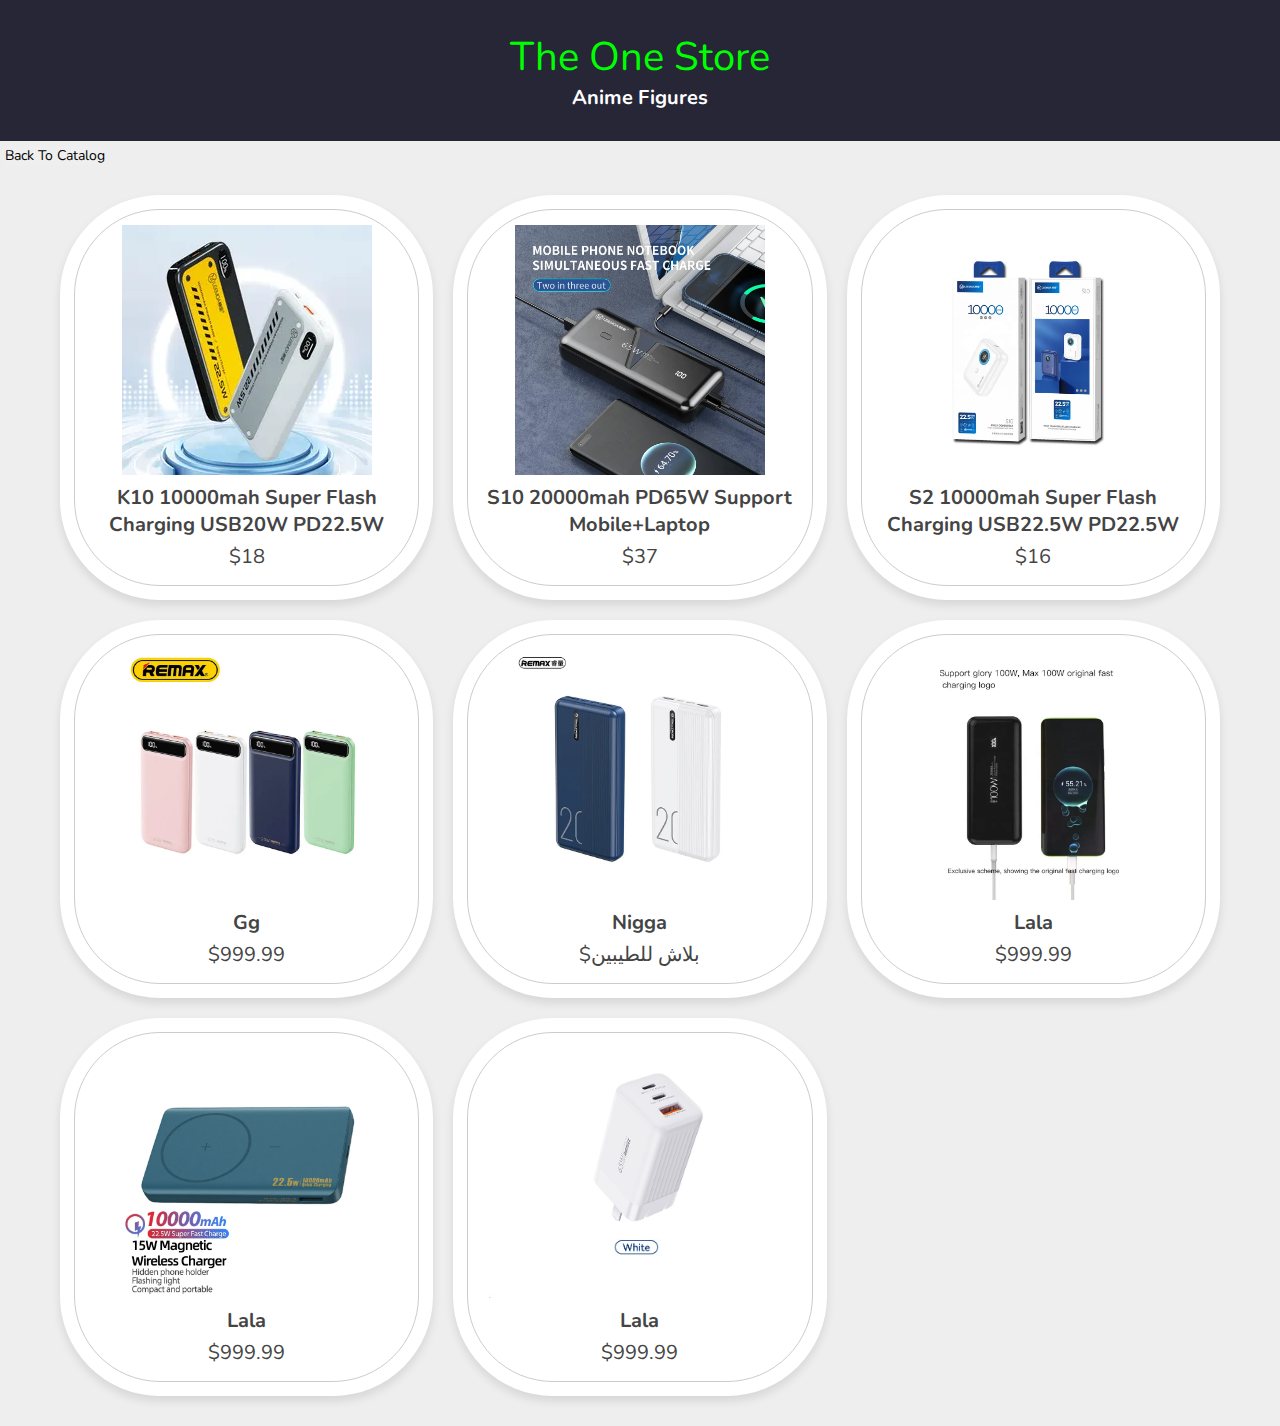
<file: anime-figure.html>
<!DOCTYPE html>
<html lang="en">
<head>
    <title>The One Store</title>
    
   <!-- font awesome cdn link  -->
   <link rel="stylesheet" href="https://cdnjs.cloudflare.com/ajax/libs/font-awesome/5.15.4/css/all.min.css">
   <link href="https://cdn.jsdelivr.net/npm/bootstrap@5.3.0-alpha3/dist/css/bootstrap.min.css" rel="stylesheet" integrity="sha384-KK94CHFLLe+nY2dmCWGMq91rCGa5gtU4mk92HdvYe+M/SXH301p5ILy+dN9+nJOZ" crossorigin="anonymous">


   <!-- custom js file link  -->
   <script src="js/script.js" defer></script>

   <style>

@import url('https://fonts.googleapis.com/css2?family=Nunito:wght@200;300;400;500;600&display=swap');

*{
   font-family: 'Nunito', sans-serif;
   margin:0; padding:0;
   box-sizing: border-box;
   outline: none; border:none;
   text-decoration: none;
   transition: all .2s linear;
   text-transform: capitalize;
}

html{
   font-size: 62.5%;
   overflow-x: hidden;
}
    
.header {
   padding: 30px;
   text-align: center;
   background: #262637;
   color: white;
   font-size: 25px;
 }

body{
   background: #eee;
}
    
.container{
   max-width: 1200px;
   margin: 0 auto;
   padding:3rem 2rem;
}

.container .title{
   font-size: 3.5rem;
   color:#444;
   margin-bottom: 3rem;
   text-transform: uppercase;
   text-align: center;
}

.container .products-container{
   display: grid;
   grid-template-columns: repeat(auto-fit, minmax(30rem, 1fr));
   gap:2rem;
}

.container .products-container .product{
   text-align: center;
   padding:3rem 2rem;
   background: #fff;
   box-shadow: 0 .5rem 1rem rgba(0,0,0,.1);
   outline: .1rem solid #ccc;
   outline-offset: -1.5rem;
   cursor: pointer;
   border-radius: 100px;
}

.container .products-container .product:hover{
   outline: .2rem solid #222;
   outline-offset: 0;
}

.container .products-container .product img{
   height: 25rem;
}

.container .products-container .product:hover img{
   transform: scale(.9);
   
}

.container .products-container .product h3{
   padding:.5rem 0;
   font-size: 2rem;
   color:#444;
}

.container .products-container .product:hover h3{
   color:#27ae60;
}

.container .products-container .product .price{
   font-size: 2rem;
   color:#444;
}


@media (max-width:991px){

html{
   font-size: 55%;
}

}

@media (max-width:768px){

.products-preview .preview .images{
   height: 25rem;
}

}

@media (max-width:450px){

html{
   font-size: 50%;
}

}
   </style>
</head>

<body>

      
<div class="header">

    <a href="https://www.facebook.com/The0neStore1/" style="color: lime; font-size: 40px; text-decoration: none;">The One Store</a>
     <h4 class="title" style="font-size: 20px;">Anime Figures</h4>
  </div>

  <button onclick="window.location.href='index.html'" type="button" class="btn btn-outline-success" style="margin-top: 5px; margin-left: 5px; font-size: 14px;">Back To Catalog</button>

    <div class="container">

     
        <div class="products-container">
     
           <div class="product" data-name="p-1">
              <img src="images/power banks/1.jpg" alt="">
              <h3>K10 10000mah Super flash Charging USB20W PD22.5W</h3>
              <div class="price">$18</div>
           </div>
     
           <a href="https://www.facebook.com/groups/1712630748969016/permalink/3305450336353708/" class="product" data-name="p-2">
              <img src="images/power banks/10.jpg" alt="">
              <h3>S10 20000mah PD65W support mobile+laptop </h3>
              <div class="price">$37</div>
           </a>
     
           <div class="product" data-name="p-3">
              <img src="images/power banks/20.jpg" alt="">
              <h3>S2 10000mah Super flash Charging USB22.5W PD22.5W </h3>
              <div class="price">$16</div>
           </div>
     
           <div class="product" data-name="p-4">
              <img src="images/power banks/30.jpg" alt="">
              <h3>gg</h3>
              <div class="price">$999.99</div>
           </div>
     
           <div class="product" data-name="p-5">
              <img src="images/power banks/40.jpg" alt="">
              <h3>nigga</h3>
              <div class="price">$بلاش للطيبين</div>
           </div>
     
           <div class="product" data-name="p-6">
              <img src="images/power banks/50.jpg" alt="">
              <h3>lala</h3>
              <div class="price">$999.99</div>
           </div>
           <div class="product" data-name="p-6">
            <img src="images/power banks/60.jpg" alt="">
            <h3>lala</h3>
            <div class="price">$999.99</div>
         </div>
         <div class="product" data-name="p-6">
            <img src="images/power banks/70.jpg" alt="">
            <h3>lala</h3>
            <div class="price">$999.99</div>
         </div>
     
        </div>
     
     </div>
    
</body>
</html>
</file>
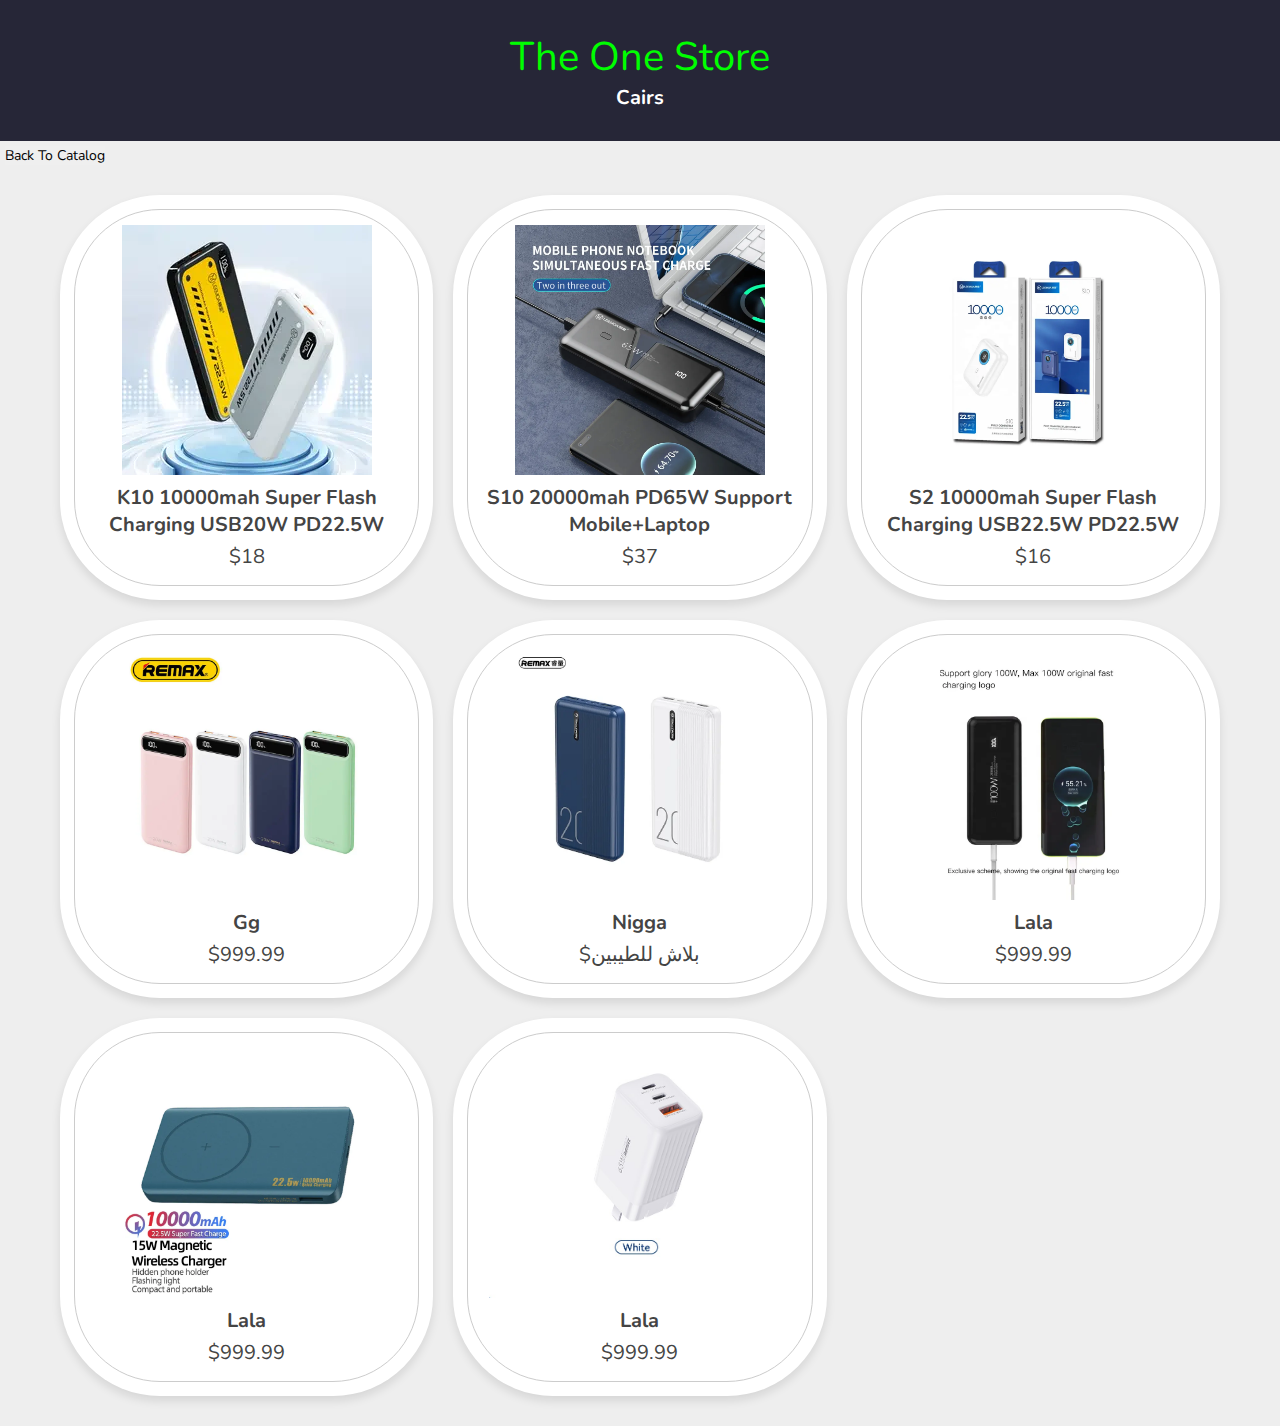
<file: chair.html>
<!DOCTYPE html>
<html lang="en">
<head>
    <title>The One Store</title>
    
   <!-- font awesome cdn link  -->
   <link rel="stylesheet" href="https://cdnjs.cloudflare.com/ajax/libs/font-awesome/5.15.4/css/all.min.css">
   <link href="https://cdn.jsdelivr.net/npm/bootstrap@5.3.0-alpha3/dist/css/bootstrap.min.css" rel="stylesheet" integrity="sha384-KK94CHFLLe+nY2dmCWGMq91rCGa5gtU4mk92HdvYe+M/SXH301p5ILy+dN9+nJOZ" crossorigin="anonymous">


   <!-- custom js file link  -->
   <script src="js/script.js" defer></script>

   <style>

@import url('https://fonts.googleapis.com/css2?family=Nunito:wght@200;300;400;500;600&display=swap');

*{
   font-family: 'Nunito', sans-serif;
   margin:0; padding:0;
   box-sizing: border-box;
   outline: none; border:none;
   text-decoration: none;
   transition: all .2s linear;
   text-transform: capitalize;
}

html{
   font-size: 62.5%;
   overflow-x: hidden;
}
    
.header {
   padding: 30px;
   text-align: center;
   background: #262637;
   color: white;
   font-size: 25px;
 }

body{
   background: #eee;
}
    
.container{
   max-width: 1200px;
   margin: 0 auto;
   padding:3rem 2rem;
}

.container .title{
   font-size: 3.5rem;
   color:#444;
   margin-bottom: 3rem;
   text-transform: uppercase;
   text-align: center;
}

.container .products-container{
   display: grid;
   grid-template-columns: repeat(auto-fit, minmax(30rem, 1fr));
   gap:2rem;
}

.container .products-container .product{
   text-align: center;
   padding:3rem 2rem;
   background: #fff;
   box-shadow: 0 .5rem 1rem rgba(0,0,0,.1);
   outline: .1rem solid #ccc;
   outline-offset: -1.5rem;
   cursor: pointer;
   border-radius: 100px;
}

.container .products-container .product:hover{
   outline: .2rem solid #222;
   outline-offset: 0;
}

.container .products-container .product img{
   height: 25rem;
}

.container .products-container .product:hover img{
   transform: scale(.9);
   
}

.container .products-container .product h3{
   padding:.5rem 0;
   font-size: 2rem;
   color:#444;
}

.container .products-container .product:hover h3{
   color:#27ae60;
}

.container .products-container .product .price{
   font-size: 2rem;
   color:#444;
}


@media (max-width:991px){

html{
   font-size: 55%;
}

}

@media (max-width:768px){

.products-preview .preview .images{
   height: 25rem;
}

}

@media (max-width:450px){

html{
   font-size: 50%;
}

}
   </style>
</head>

<body>

      
<div class="header">

    <a href="https://www.facebook.com/The0neStore1/" style="color: lime; font-size: 40px; text-decoration: none;">The One Store</a>
     <h4 class="title" style="font-size: 20px;">Cairs</h4>
  </div>

  <button onclick="window.location.href='index.html'" type="button" class="btn btn-outline-success" style="margin-top: 5px; margin-left: 5px; font-size: 14px;">Back To Catalog</button>

    <div class="container">

     
        <div class="products-container">
     
           <div class="product" data-name="p-1">
              <img src="images/power banks/1.jpg" alt="">
              <h3>K10 10000mah Super flash Charging USB20W PD22.5W</h3>
              <div class="price">$18</div>
           </div>
     
           <a href="https://www.facebook.com/groups/1712630748969016/permalink/3305450336353708/" class="product" data-name="p-2">
              <img src="images/power banks/10.jpg" alt="">
              <h3>S10 20000mah PD65W support mobile+laptop </h3>
              <div class="price">$37</div>
           </a>
     
           <div class="product" data-name="p-3">
              <img src="images/power banks/20.jpg" alt="">
              <h3>S2 10000mah Super flash Charging USB22.5W PD22.5W </h3>
              <div class="price">$16</div>
           </div>
     
           <div class="product" data-name="p-4">
              <img src="images/power banks/30.jpg" alt="">
              <h3>gg</h3>
              <div class="price">$999.99</div>
           </div>
     
           <div class="product" data-name="p-5">
              <img src="images/power banks/40.jpg" alt="">
              <h3>nigga</h3>
              <div class="price">$بلاش للطيبين</div>
           </div>
     
           <div class="product" data-name="p-6">
              <img src="images/power banks/50.jpg" alt="">
              <h3>lala</h3>
              <div class="price">$999.99</div>
           </div>
           <div class="product" data-name="p-6">
            <img src="images/power banks/60.jpg" alt="">
            <h3>lala</h3>
            <div class="price">$999.99</div>
         </div>
         <div class="product" data-name="p-6">
            <img src="images/power banks/70.jpg" alt="">
            <h3>lala</h3>
            <div class="price">$999.99</div>
         </div>
     
        </div>
     
     </div>
    
</body>
</html>
</file>
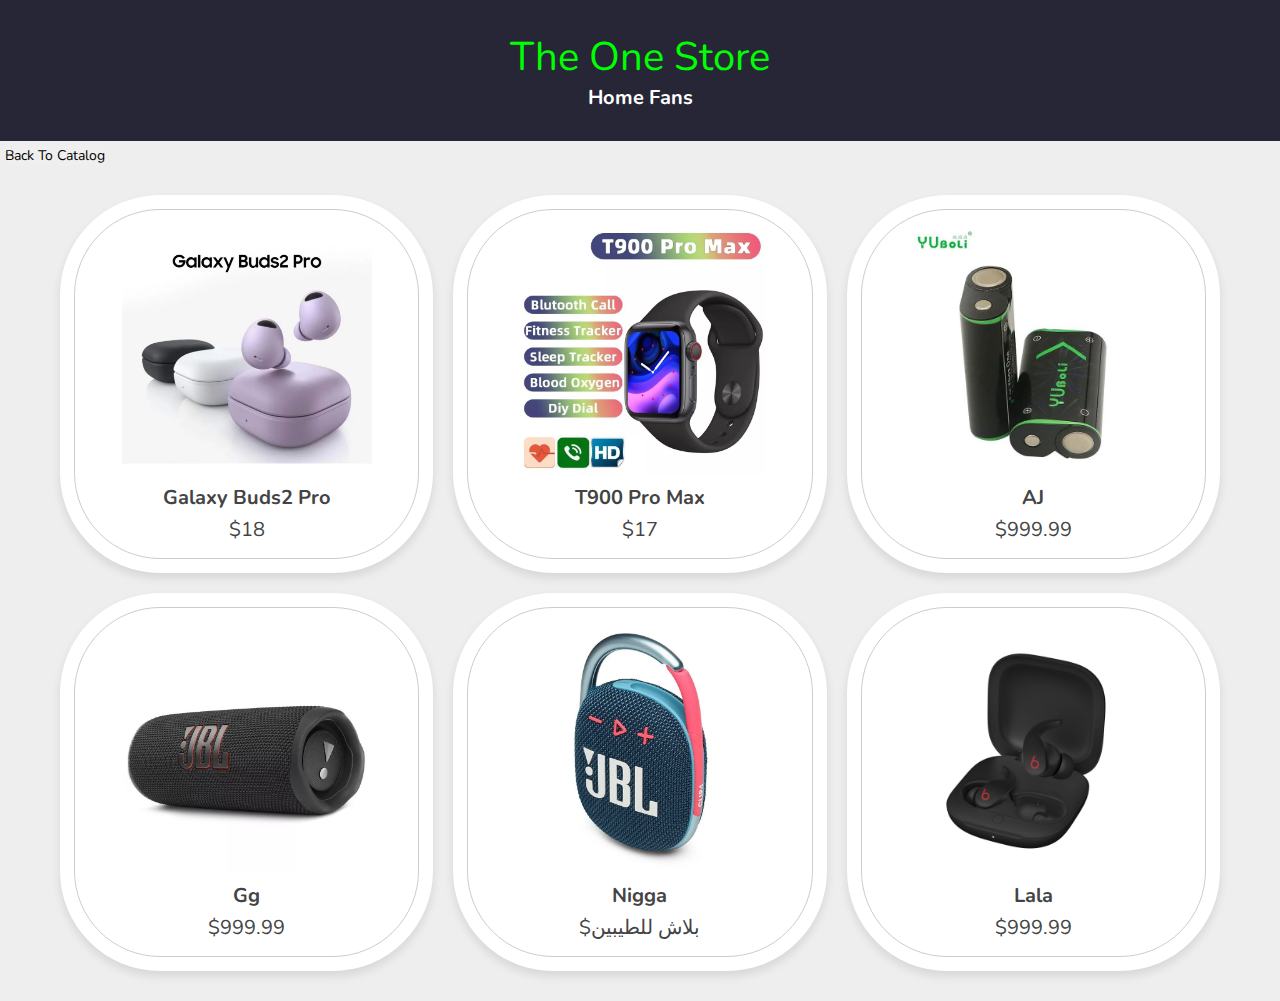
<file: fan.html>
<!DOCTYPE html>
<html lang="en">
<head>
    <title>The One Store</title>
    
   <!-- font awesome cdn link  -->
   <link rel="stylesheet" href="https://cdnjs.cloudflare.com/ajax/libs/font-awesome/5.15.4/css/all.min.css">
   <link href="https://cdn.jsdelivr.net/npm/bootstrap@5.3.0-alpha3/dist/css/bootstrap.min.css" rel="stylesheet" integrity="sha384-KK94CHFLLe+nY2dmCWGMq91rCGa5gtU4mk92HdvYe+M/SXH301p5ILy+dN9+nJOZ" crossorigin="anonymous">


   <!-- custom js file link  -->
   <script src="js/script.js" defer></script>

   <style>

@import url('https://fonts.googleapis.com/css2?family=Nunito:wght@200;300;400;500;600&display=swap');

*{
   font-family: 'Nunito', sans-serif;
   margin:0; padding:0;
   box-sizing: border-box;
   outline: none; border:none;
   text-decoration: none;
   transition: all .2s linear;
   text-transform: capitalize;
}

html{
   font-size: 62.5%;
   overflow-x: hidden;
}
    
.header {
   padding: 30px;
   text-align: center;
   background: #262637;
   color: white;
   font-size: 25px;
 }

body{
   background: #eee;
}
    
.container{
   max-width: 1200px;
   margin: 0 auto;
   padding:3rem 2rem;
}

.container .title{
   font-size: 3.5rem;
   color:#444;
   margin-bottom: 3rem;
   text-transform: uppercase;
   text-align: center;
}

.container .products-container{
   display: grid;
   grid-template-columns: repeat(auto-fit, minmax(30rem, 1fr));
   gap:2rem;
}

.container .products-container .product{
   text-align: center;
   padding:3rem 2rem;
   background: #fff;
   box-shadow: 0 .5rem 1rem rgba(0,0,0,.1);
   outline: .1rem solid #ccc;
   outline-offset: -1.5rem;
   cursor: pointer;
   border-radius: 100px;
}

.container .products-container .product:hover{
   outline: .2rem solid #222;
   outline-offset: 0;
}

.container .products-container .product img{
   height: 25rem;
}

.container .products-container .product:hover img{
   transform: scale(.9);
   
}

.container .products-container .product h3{
   padding:.5rem 0;
   font-size: 2rem;
   color:#444;
}

.container .products-container .product:hover h3{
   color:#27ae60;
}

.container .products-container .product .price{
   font-size: 2rem;
   color:#444;
}


@media (max-width:991px){

html{
   font-size: 55%;
}

}

@media (max-width:768px){

.products-preview .preview .images{
   height: 25rem;
}

}

@media (max-width:450px){

html{
   font-size: 50%;
}

}
   </style>
</head>

<body>

      
<div class="header">

    <a href="https://www.facebook.com/The0neStore1/" style="color: lime; font-size: 40px; text-decoration: none;">The One Store</a>
     <h4 class="title" style="font-size: 20px;">Home Fans</h4>
  </div>
  
  <button onclick="window.location.href='index.html'" type="button" class="btn btn-outline-success" style="margin-top: 5px; margin-left: 5px; font-size: 14px;">Back To Catalog</button>

    <div class="container">

     
        <div class="products-container">
     
           <div class="product" data-name="p-1">
              <img src="images/1.jpg" alt="">
              <h3>Galaxy Buds2 Pro</h3>
              <div class="price">$18</div>
           </div>
     
           <div class="product" data-name="p-2">
              <img src="images/3.jpg" alt="">
              <h3>T900 Pro Max</h3>
              <div class="price">$17</div>
           </div>
     
           <div class="product" data-name="p-3">
              <img src="images/4.jpg" alt="">
              <h3>AJ</h3>
              <div class="price">$999.99</div>
           </div>
     
           <div class="product" data-name="p-4">
              <img src="images/5.jpg" alt="">
              <h3>gg</h3>
              <div class="price">$999.99</div>
           </div>
     
           <div class="product" data-name="p-5">
              <img src="images/8.jpg" alt="">
              <h3>nigga</h3>
              <div class="price">$بلاش للطيبين</div>
           </div>
     
           <div class="product" data-name="p-6">
              <img src="images/11.jpg" alt="">
              <h3>lala</h3>
              <div class="price">$999.99</div>
           </div>
     
        </div>
     
     </div>
    
</body>
</html>
</file>
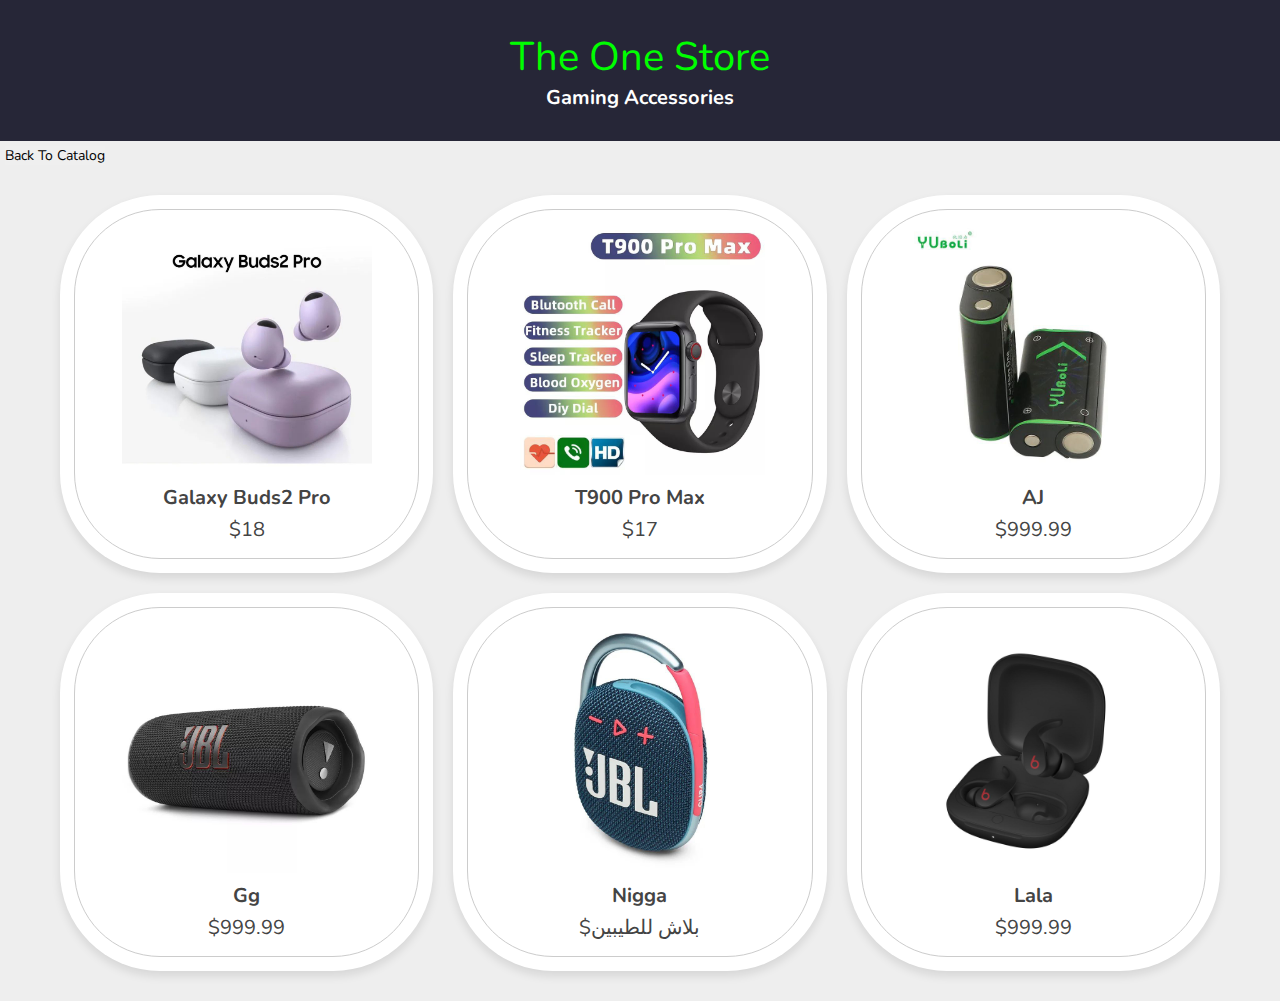
<file: gaming accessories.html>
<!DOCTYPE html>
<html lang="en">
<head>
    <title>The One Store</title>
    
   <!-- font awesome cdn link  -->
   <link rel="stylesheet" href="https://cdnjs.cloudflare.com/ajax/libs/font-awesome/5.15.4/css/all.min.css">
   <link href="https://cdn.jsdelivr.net/npm/bootstrap@5.3.0-alpha3/dist/css/bootstrap.min.css" rel="stylesheet" integrity="sha384-KK94CHFLLe+nY2dmCWGMq91rCGa5gtU4mk92HdvYe+M/SXH301p5ILy+dN9+nJOZ" crossorigin="anonymous">


   <!-- custom js file link  -->
   <script src="js/script.js" defer></script>

   <style>

@import url('https://fonts.googleapis.com/css2?family=Nunito:wght@200;300;400;500;600&display=swap');

*{
   font-family: 'Nunito', sans-serif;
   margin:0; padding:0;
   box-sizing: border-box;
   outline: none; border:none;
   text-decoration: none;
   transition: all .2s linear;
   text-transform: capitalize;
}

html{
   font-size: 62.5%;
   overflow-x: hidden;
}
    
.header {
   padding: 30px;
   text-align: center;
   background: #262637;
   color: white;
   font-size: 25px;
 }

body{
   background: #eee;
}
    
.container{
   max-width: 1200px;
   margin: 0 auto;
   padding:3rem 2rem;
}

.container .title{
   font-size: 3.5rem;
   color:#444;
   margin-bottom: 3rem;
   text-transform: uppercase;
   text-align: center;
}

.container .products-container{
   display: grid;
   grid-template-columns: repeat(auto-fit, minmax(30rem, 1fr));
   gap:2rem;
}

.container .products-container .product{
   text-align: center;
   padding:3rem 2rem;
   background: #fff;
   box-shadow: 0 .5rem 1rem rgba(0,0,0,.1);
   outline: .1rem solid #ccc;
   outline-offset: -1.5rem;
   cursor: pointer;
   border-radius: 100px;
}

.container .products-container .product:hover{
   outline: .2rem solid #222;
   outline-offset: 0;
}

.container .products-container .product img{
   height: 25rem;
}

.container .products-container .product:hover img{
   transform: scale(.9);
   
}

.container .products-container .product h3{
   padding:.5rem 0;
   font-size: 2rem;
   color:#444;
}

.container .products-container .product:hover h3{
   color:#27ae60;
}

.container .products-container .product .price{
   font-size: 2rem;
   color:#444;
}


@media (max-width:991px){

html{
   font-size: 55%;
}

}

@media (max-width:768px){

.products-preview .preview .images{
   height: 25rem;
}

}

@media (max-width:450px){

html{
   font-size: 50%;
}

}
   </style>
</head>

<body>

      
<div class="header">

    <a href="https://www.facebook.com/The0neStore1/" style="color: lime; font-size: 40px; text-decoration: none;">The One Store</a>
     <h4 class="title" style="font-size: 20px;">Gaming Accessories</h4>
  </div>
  
  <button onclick="window.location.href='index.html'" type="button" class="btn btn-outline-success" style="margin-top: 5px; margin-left: 5px; font-size: 14px;">Back To Catalog</button>

    <div class="container">

     
        <div class="products-container">
     
           <div class="product" data-name="p-1">
              <img src="images/1.jpg" alt="">
              <h3>Galaxy Buds2 Pro</h3>
              <div class="price">$18</div>
           </div>
     
           <div class="product" data-name="p-2">
              <img src="images/3.jpg" alt="">
              <h3>T900 Pro Max</h3>
              <div class="price">$17</div>
           </div>
     
           <div class="product" data-name="p-3">
              <img src="images/4.jpg" alt="">
              <h3>AJ</h3>
              <div class="price">$999.99</div>
           </div>
     
           <div class="product" data-name="p-4">
              <img src="images/5.jpg" alt="">
              <h3>gg</h3>
              <div class="price">$999.99</div>
           </div>
     
           <div class="product" data-name="p-5">
              <img src="images/8.jpg" alt="">
              <h3>nigga</h3>
              <div class="price">$بلاش للطيبين</div>
           </div>
     
           <div class="product" data-name="p-6">
              <img src="images/11.jpg" alt="">
              <h3>lala</h3>
              <div class="price">$999.99</div>
           </div>
     
        </div>
     
     </div>
    
</body>
</html>
</file>
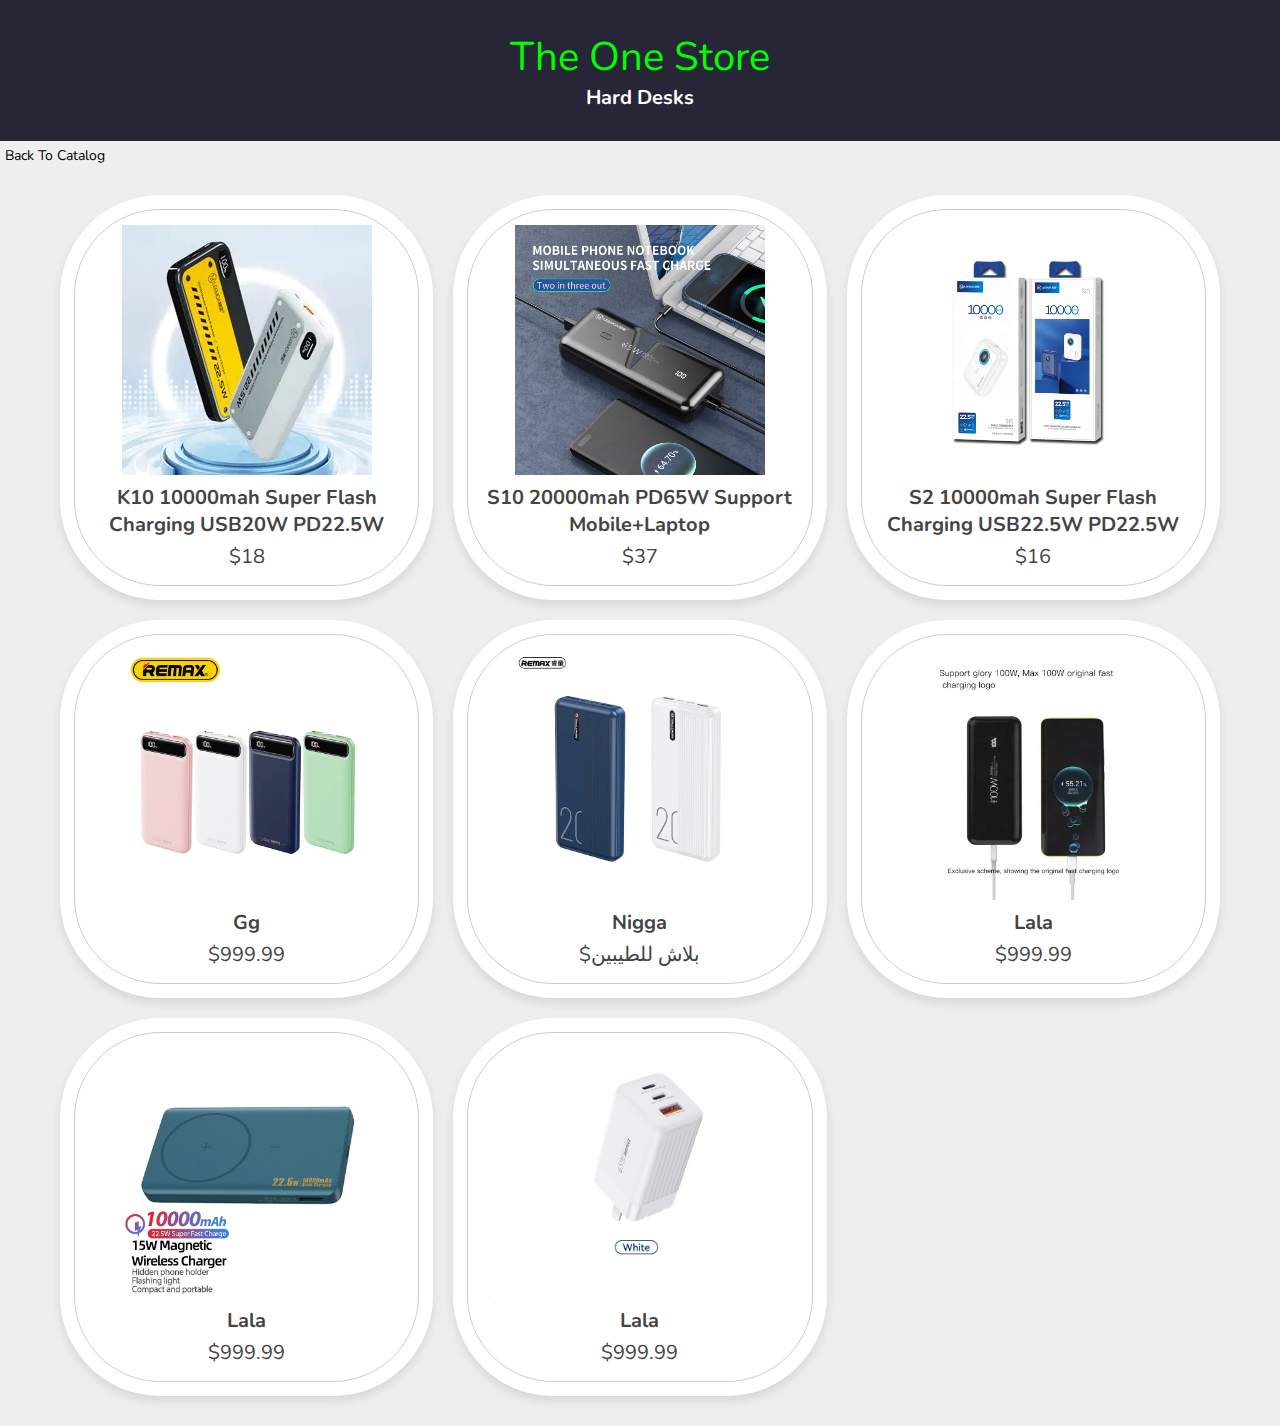
<file: hard-drive.html>
<!DOCTYPE html>
<html lang="en">
<head>
    <title>The One Store</title>
    
   <!-- font awesome cdn link  -->
   <link rel="stylesheet" href="https://cdnjs.cloudflare.com/ajax/libs/font-awesome/5.15.4/css/all.min.css">
   <link href="https://cdn.jsdelivr.net/npm/bootstrap@5.3.0-alpha3/dist/css/bootstrap.min.css" rel="stylesheet" integrity="sha384-KK94CHFLLe+nY2dmCWGMq91rCGa5gtU4mk92HdvYe+M/SXH301p5ILy+dN9+nJOZ" crossorigin="anonymous">


   <!-- custom js file link  -->
   <script src="js/script.js" defer></script>

   <style>

@import url('https://fonts.googleapis.com/css2?family=Nunito:wght@200;300;400;500;600&display=swap');

*{
   font-family: 'Nunito', sans-serif;
   margin:0; padding:0;
   box-sizing: border-box;
   outline: none; border:none;
   text-decoration: none;
   transition: all .2s linear;
   text-transform: capitalize;
}

html{
   font-size: 62.5%;
   overflow-x: hidden;
}
    
.header {
   padding: 30px;
   text-align: center;
   background: #262637;
   color: white;
   font-size: 25px;
 }

body{
   background: #eee;
}
    
.container{
   max-width: 1200px;
   margin: 0 auto;
   padding:3rem 2rem;
}

.container .title{
   font-size: 3.5rem;
   color:#444;
   margin-bottom: 3rem;
   text-transform: uppercase;
   text-align: center;
}

.container .products-container{
   display: grid;
   grid-template-columns: repeat(auto-fit, minmax(30rem, 1fr));
   gap:2rem;
}

.container .products-container .product{
   text-align: center;
   padding:3rem 2rem;
   background: #fff;
   box-shadow: 0 .5rem 1rem rgba(0,0,0,.1);
   outline: .1rem solid #ccc;
   outline-offset: -1.5rem;
   cursor: pointer;
   border-radius: 100px;
}

.container .products-container .product:hover{
   outline: .2rem solid #222;
   outline-offset: 0;
}

.container .products-container .product img{
   height: 25rem;
}

.container .products-container .product:hover img{
   transform: scale(.9);
   
}

.container .products-container .product h3{
   padding:.5rem 0;
   font-size: 2rem;
   color:#444;
}

.container .products-container .product:hover h3{
   color:#27ae60;
}

.container .products-container .product .price{
   font-size: 2rem;
   color:#444;
}


@media (max-width:991px){

html{
   font-size: 55%;
}

}

@media (max-width:768px){

.products-preview .preview .images{
   height: 25rem;
}

}

@media (max-width:450px){

html{
   font-size: 50%;
}

}
   </style>
</head>

<body>

      
<div class="header">

    <a href="https://www.facebook.com/The0neStore1/" style="color: lime; font-size: 40px; text-decoration: none;">The One Store</a>
     <h4 class="title" style="font-size: 20px;">Hard Desks</h4>
  </div>

  <button onclick="window.location.href='index.html'" type="button" class="btn btn-outline-success" style="margin-top: 5px; margin-left: 5px; font-size: 14px;">Back To Catalog</button>

    <div class="container">

     
        <div class="products-container">
     
           <div class="product" data-name="p-1">
              <img src="images/power banks/1.jpg" alt="">
              <h3>K10 10000mah Super flash Charging USB20W PD22.5W</h3>
              <div class="price">$18</div>
           </div>
     
           <a href="https://www.facebook.com/groups/1712630748969016/permalink/3305450336353708/" class="product" data-name="p-2">
              <img src="images/power banks/10.jpg" alt="">
              <h3>S10 20000mah PD65W support mobile+laptop </h3>
              <div class="price">$37</div>
           </a>
     
           <div class="product" data-name="p-3">
              <img src="images/power banks/20.jpg" alt="">
              <h3>S2 10000mah Super flash Charging USB22.5W PD22.5W </h3>
              <div class="price">$16</div>
           </div>
     
           <div class="product" data-name="p-4">
              <img src="images/power banks/30.jpg" alt="">
              <h3>gg</h3>
              <div class="price">$999.99</div>
           </div>
     
           <div class="product" data-name="p-5">
              <img src="images/power banks/40.jpg" alt="">
              <h3>nigga</h3>
              <div class="price">$بلاش للطيبين</div>
           </div>
     
           <div class="product" data-name="p-6">
              <img src="images/power banks/50.jpg" alt="">
              <h3>lala</h3>
              <div class="price">$999.99</div>
           </div>
           <div class="product" data-name="p-6">
            <img src="images/power banks/60.jpg" alt="">
            <h3>lala</h3>
            <div class="price">$999.99</div>
         </div>
         <div class="product" data-name="p-6">
            <img src="images/power banks/70.jpg" alt="">
            <h3>lala</h3>
            <div class="price">$999.99</div>
         </div>
     
        </div>
     
     </div>
    
</body>
</html>
</file>
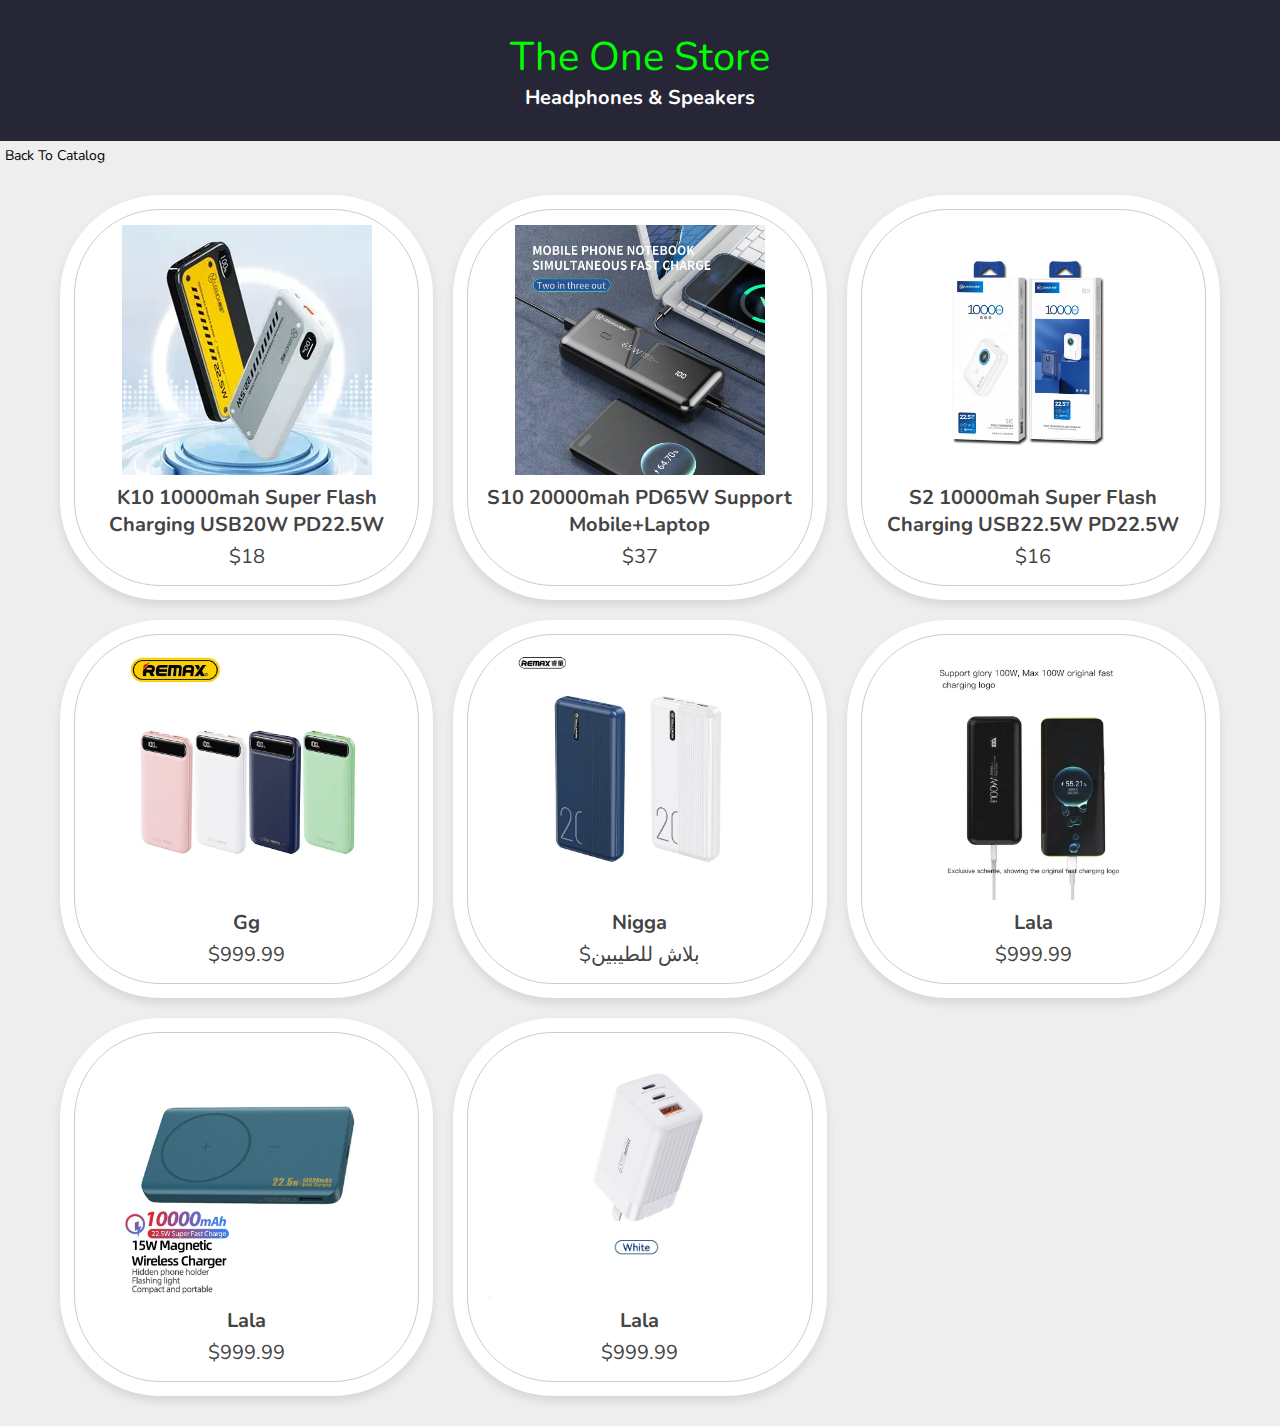
<file: headphone-speaker.html>
<!DOCTYPE html>
<html lang="en">
<head>
    <title>The One Store</title>
    
   <!-- font awesome cdn link  -->
   <link rel="stylesheet" href="https://cdnjs.cloudflare.com/ajax/libs/font-awesome/5.15.4/css/all.min.css">
   <link href="https://cdn.jsdelivr.net/npm/bootstrap@5.3.0-alpha3/dist/css/bootstrap.min.css" rel="stylesheet" integrity="sha384-KK94CHFLLe+nY2dmCWGMq91rCGa5gtU4mk92HdvYe+M/SXH301p5ILy+dN9+nJOZ" crossorigin="anonymous">


   <!-- custom js file link  -->
   <script src="js/script.js" defer></script>

   <style>

@import url('https://fonts.googleapis.com/css2?family=Nunito:wght@200;300;400;500;600&display=swap');

*{
   font-family: 'Nunito', sans-serif;
   margin:0; padding:0;
   box-sizing: border-box;
   outline: none; border:none;
   text-decoration: none;
   transition: all .2s linear;
   text-transform: capitalize;
}

html{
   font-size: 62.5%;
   overflow-x: hidden;
}
    
.header {
   padding: 30px;
   text-align: center;
   background: #262637;
   color: white;
   font-size: 25px;
 }

body{
   background: #eee;
}
    
.container{
   max-width: 1200px;
   margin: 0 auto;
   padding:3rem 2rem;
}

.container .title{
   font-size: 3.5rem;
   color:#444;
   margin-bottom: 3rem;
   text-transform: uppercase;
   text-align: center;
}

.container .products-container{
   display: grid;
   grid-template-columns: repeat(auto-fit, minmax(30rem, 1fr));
   gap:2rem;
}

.container .products-container .product{
   text-align: center;
   padding:3rem 2rem;
   background: #fff;
   box-shadow: 0 .5rem 1rem rgba(0,0,0,.1);
   outline: .1rem solid #ccc;
   outline-offset: -1.5rem;
   cursor: pointer;
   border-radius: 100px;
}

.container .products-container .product:hover{
   outline: .2rem solid #222;
   outline-offset: 0;
}

.container .products-container .product img{
   height: 25rem;
}

.container .products-container .product:hover img{
   transform: scale(.9);
   
}

.container .products-container .product h3{
   padding:.5rem 0;
   font-size: 2rem;
   color:#444;
}

.container .products-container .product:hover h3{
   color:#27ae60;
}

.container .products-container .product .price{
   font-size: 2rem;
   color:#444;
}


@media (max-width:991px){

html{
   font-size: 55%;
}

}

@media (max-width:768px){

.products-preview .preview .images{
   height: 25rem;
}

}

@media (max-width:450px){

html{
   font-size: 50%;
}

}
   </style>
</head>

<body>

      
<div class="header">

    <a href="https://www.facebook.com/The0neStore1/" style="color: lime; font-size: 40px; text-decoration: none;">The One Store</a>
     <h4 class="title" style="font-size: 20px;">Headphones & Speakers</h4>
  </div>

  <button onclick="window.location.href='index.html'" type="button" class="btn btn-outline-success" style="margin-top: 5px; margin-left: 5px; font-size: 14px;">Back To Catalog</button>

    <div class="container">

     
        <div class="products-container">
     
           <div class="product" data-name="p-1">
              <img src="images/power banks/1.jpg" alt="">
              <h3>K10 10000mah Super flash Charging USB20W PD22.5W</h3>
              <div class="price">$18</div>
           </div>
     
           <a href="https://www.facebook.com/groups/1712630748969016/permalink/3305450336353708/" style="text-decoration: none;" class="product" data-name="p-2">
              <img src="images/power banks/10.jpg" alt="">
              <h3>S10 20000mah PD65W support mobile+laptop </h3>
              <div class="price">$37</div>
           </a>
     
           <div class="product" data-name="p-3">
              <img src="images/power banks/20.jpg" alt="">
              <h3>S2 10000mah Super flash Charging USB22.5W PD22.5W </h3>
              <div class="price">$16</div>
           </div>
     
           <div class="product" data-name="p-4">
              <img src="images/power banks/30.jpg" alt="">
              <h3>gg</h3>
              <div class="price">$999.99</div>
           </div>
     
           <div class="product" data-name="p-5">
              <img src="images/power banks/40.jpg" alt="">
              <h3>nigga</h3>
              <div class="price">$بلاش للطيبين</div>
           </div>
     
           <div class="product" data-name="p-6">
              <img src="images/power banks/50.jpg" alt="">
              <h3>lala</h3>
              <div class="price">$999.99</div>
           </div>
           <div class="product" data-name="p-6">
            <img src="images/power banks/60.jpg" alt="">
            <h3>lala</h3>
            <div class="price">$999.99</div>
         </div>
         <div class="product" data-name="p-6">
            <img src="images/power banks/70.jpg" alt="">
            <h3>lala</h3>
            <div class="price">$999.99</div>
         </div>
     
        </div>
     
     </div>
    
</body>
</html>
</file>
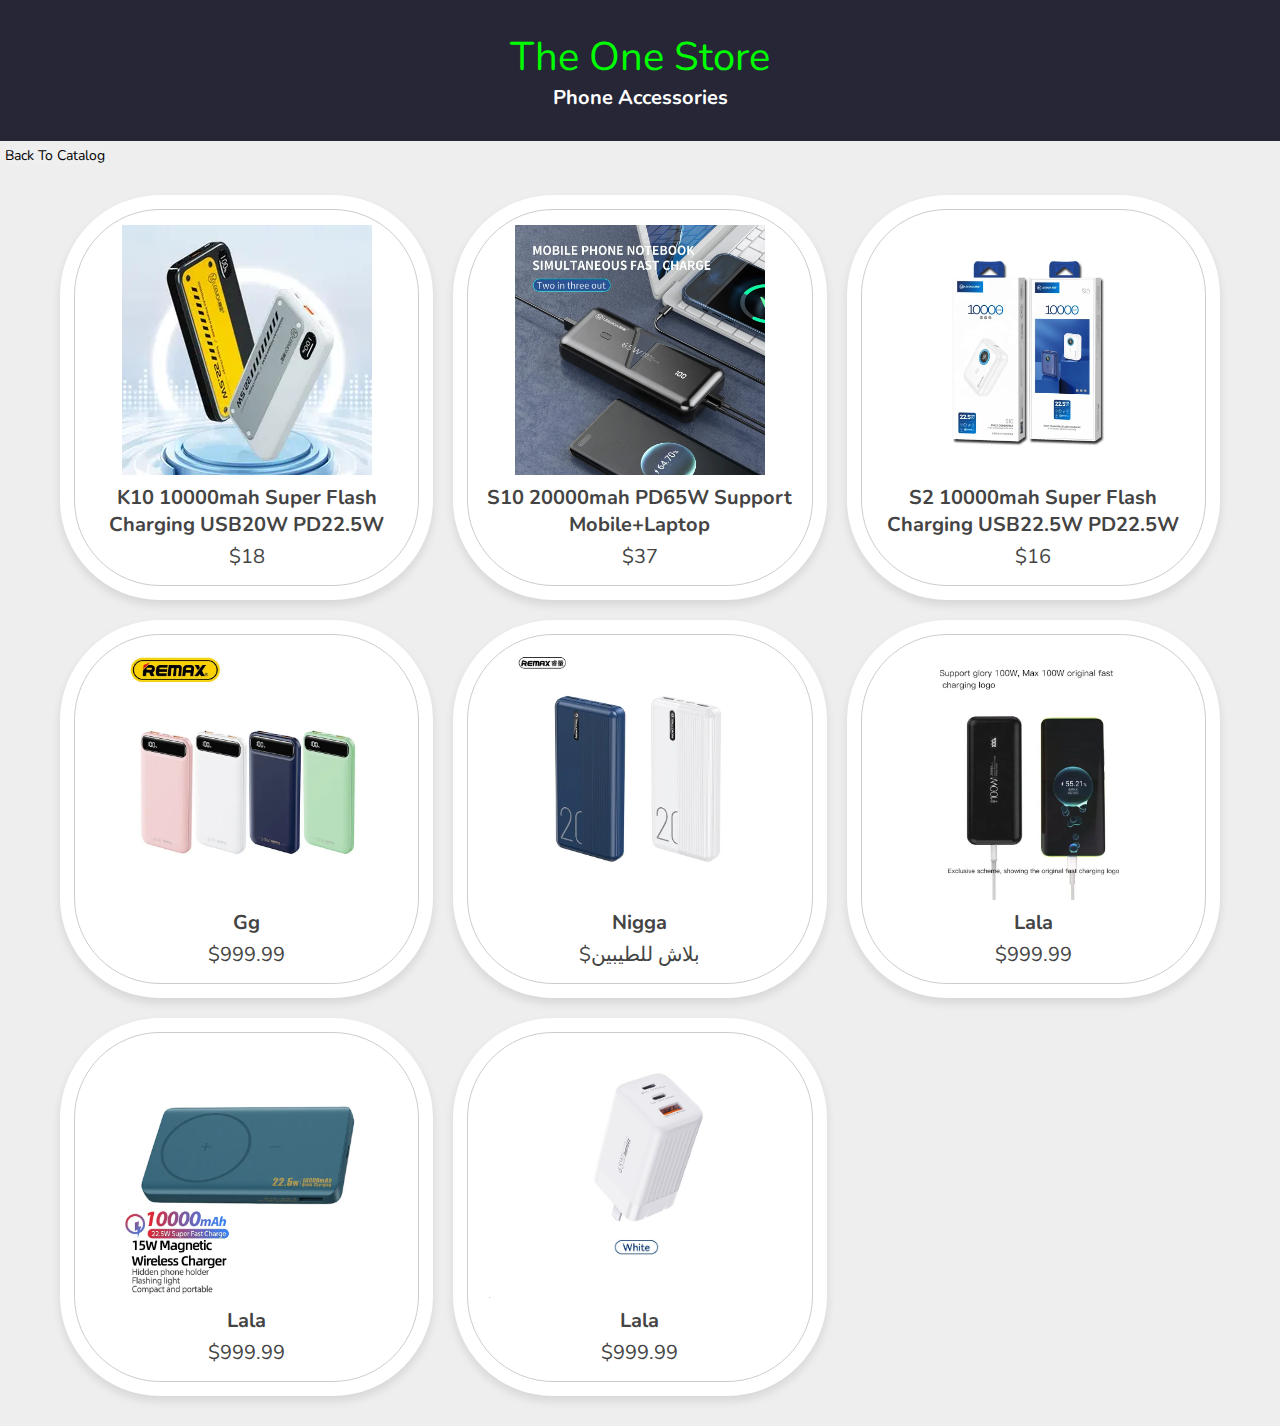
<file: phone-accessories.html>
<!DOCTYPE html>
<html lang="en">
<head>
    <title>The One Store</title>
    
   <!-- font awesome cdn link  -->
   <link rel="stylesheet" href="https://cdnjs.cloudflare.com/ajax/libs/font-awesome/5.15.4/css/all.min.css">
   <link href="https://cdn.jsdelivr.net/npm/bootstrap@5.3.0-alpha3/dist/css/bootstrap.min.css" rel="stylesheet" integrity="sha384-KK94CHFLLe+nY2dmCWGMq91rCGa5gtU4mk92HdvYe+M/SXH301p5ILy+dN9+nJOZ" crossorigin="anonymous">


   <!-- custom js file link  -->
   <script src="js/script.js" defer></script>

   <style>

@import url('https://fonts.googleapis.com/css2?family=Nunito:wght@200;300;400;500;600&display=swap');

*{
   font-family: 'Nunito', sans-serif;
   margin:0; padding:0;
   box-sizing: border-box;
   outline: none; border:none;
   text-decoration: none;
   transition: all .2s linear;
   text-transform: capitalize;
}

html{
   font-size: 62.5%;
   overflow-x: hidden;
}
    
.header {
   padding: 30px;
   text-align: center;
   background: #262637;
   color: white;
   font-size: 25px;
 }

body{
   background: #eee;
}
    
.container{
   max-width: 1200px;
   margin: 0 auto;
   padding:3rem 2rem;
}

.container .title{
   font-size: 3.5rem;
   color:#444;
   margin-bottom: 3rem;
   text-transform: uppercase;
   text-align: center;
}

.container .products-container{
   display: grid;
   grid-template-columns: repeat(auto-fit, minmax(30rem, 1fr));
   gap:2rem;
}

.container .products-container .product{
   text-align: center;
   padding:3rem 2rem;
   background: #fff;
   box-shadow: 0 .5rem 1rem rgba(0,0,0,.1);
   outline: .1rem solid #ccc;
   outline-offset: -1.5rem;
   cursor: pointer;
   border-radius: 100px;
}

.container .products-container .product:hover{
   outline: .2rem solid #222;
   outline-offset: 0;
}

.container .products-container .product img{
   height: 25rem;
}

.container .products-container .product:hover img{
   transform: scale(.9);
   
}

.container .products-container .product h3{
   padding:.5rem 0;
   font-size: 2rem;
   color:#444;
}

.container .products-container .product:hover h3{
   color:#27ae60;
}

.container .products-container .product .price{
   font-size: 2rem;
   color:#444;
}


@media (max-width:991px){

html{
   font-size: 55%;
}

}

@media (max-width:768px){

.products-preview .preview .images{
   height: 25rem;
}

}

@media (max-width:450px){

html{
   font-size: 50%;
}

}
   </style>
</head>

<body>

      
<div class="header">

    <a href="https://www.facebook.com/The0neStore1/" style="color: lime; font-size: 40px; text-decoration: none;">The One Store</a>
     <h4 class="title" style="font-size: 20px;">Phone Accessories</h4>
  </div>

  <button onclick="window.location.href='index.html'" type="button" class="btn btn-outline-success" style="margin-top: 5px; margin-left: 5px; font-size: 14px;">Back To Catalog</button>

    <div class="container">

     
        <div class="products-container">
     
           <div class="product" data-name="p-1">
              <img src="images/power banks/1.jpg" alt="">
              <h3>K10 10000mah Super flash Charging USB20W PD22.5W</h3>
              <div class="price">$18</div>
           </div>
     
           <a href="https://www.facebook.com/groups/1712630748969016/permalink/3305450336353708/" style="text-decoration: none;" class="product" data-name="p-2">
              <img src="images/power banks/10.jpg" alt="">
              <h3>S10 20000mah PD65W support mobile+laptop </h3>
              <div class="price">$37</div>
           </a>
     
           <div class="product" data-name="p-3">
              <img src="images/power banks/20.jpg" alt="">
              <h3>S2 10000mah Super flash Charging USB22.5W PD22.5W </h3>
              <div class="price">$16</div>
           </div>
     
           <div class="product" data-name="p-4">
              <img src="images/power banks/30.jpg" alt="">
              <h3>gg</h3>
              <div class="price">$999.99</div>
           </div>
     
           <div class="product" data-name="p-5">
              <img src="images/power banks/40.jpg" alt="">
              <h3>nigga</h3>
              <div class="price">$بلاش للطيبين</div>
           </div>
     
           <div class="product" data-name="p-6">
              <img src="images/power banks/50.jpg" alt="">
              <h3>lala</h3>
              <div class="price">$999.99</div>
           </div>
           <div class="product" data-name="p-6">
            <img src="images/power banks/60.jpg" alt="">
            <h3>lala</h3>
            <div class="price">$999.99</div>
         </div>
         <div class="product" data-name="p-6">
            <img src="images/power banks/70.jpg" alt="">
            <h3>lala</h3>
            <div class="price">$999.99</div>
         </div>
     
        </div>
     
     </div>
    
</body>
</html>
</file>
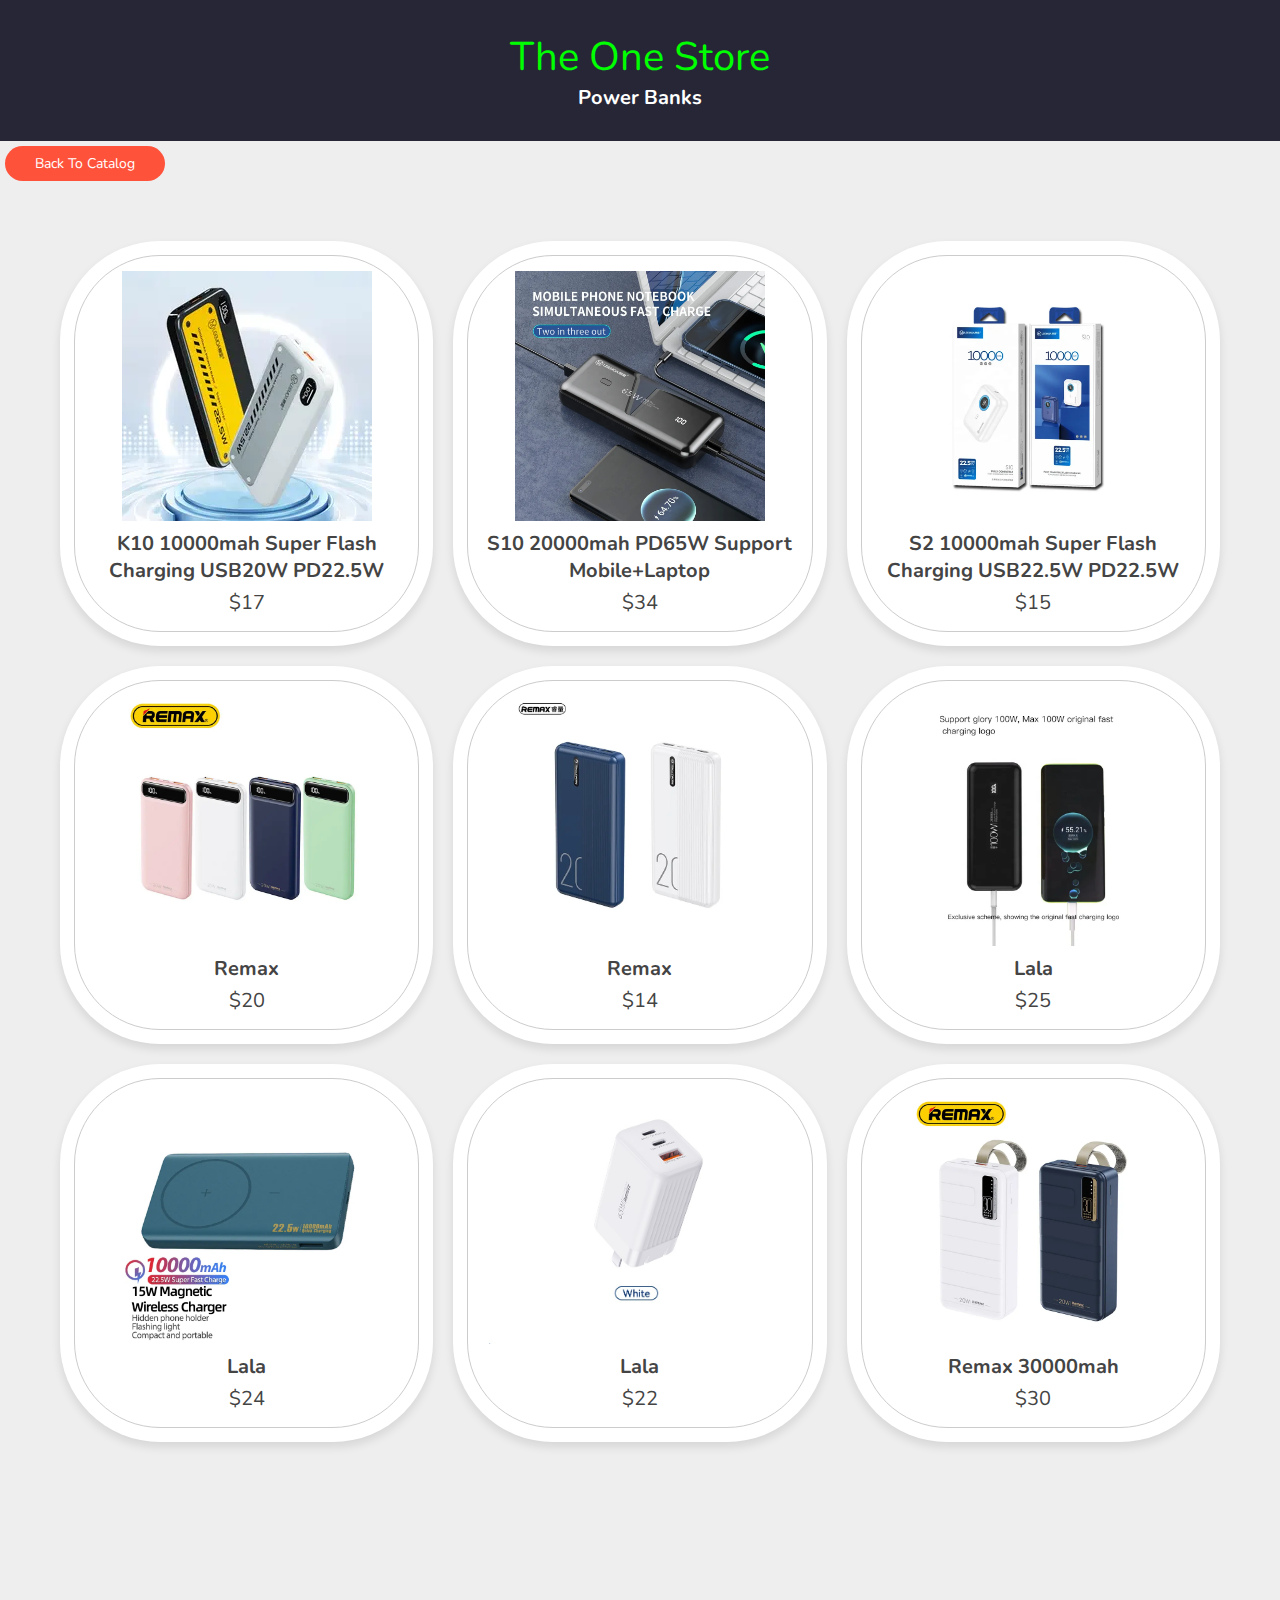
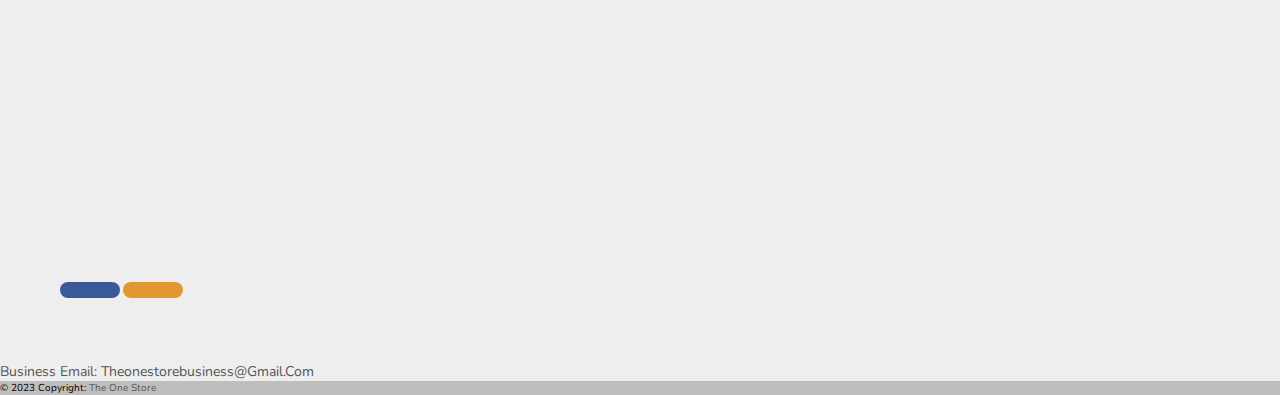
<file: power-bank.html>
<!DOCTYPE html>
<html lang="en">
<head>
    <title>The One Store</title>
    
   <!-- font awesome cdn link  -->
   <link href="https://cdn.jsdelivr.net/npm/bootstrap@5.3.0-alpha3/dist/css/bootstrap.min.css" rel="stylesheet" integrity="sha384-KK94CHFLLe+nY2dmCWGMq91rCGa5gtU4mk92HdvYe+M/SXH301p5ILy+dN9+nJOZ" crossorigin="anonymous">

   <link rel="stylesheet" href="https://fonts.googleapis.com/icon?family=Material+Icons">
   
   <link rel="stylesheet" href="https://cdnjs.cloudflare.com/ajax/libs/font-awesome/6.4.0/css/all.min.css" integrity="sha512-iecdLmaskl7CVkqkXNQ/ZH/XLlvWZOJyj7Yy7tcenmpD1ypASozpmT/E0iPtmFIB46ZmdtAc9eNBvH0H/ZpiBw==" crossorigin="anonymous" referrerpolicy="no-referrer" />
   
   
   <script src="js/script.js" defer></script>

<style>

@import url('https://fonts.googleapis.com/css2?family=Nunito:wght@200;300;400;500;600&display=swap');

*{
   font-family: 'Nunito', sans-serif;
   margin:0; padding:0;
   box-sizing: border-box;
   outline: none; border:none;
   text-decoration: none;
   transition: all .2s linear;
   text-transform: capitalize;
}

html{
   font-size: 62.5%;
   overflow-x: hidden;
}

.header {
   padding: 30px;
   text-align: center;
   background: #262637;
   color: white;
   font-size: 25px;
 }

body{
   background: #eee;
   font-family: 'Poppins', sans-serif;
}

.container{
   max-width: 1200px;
   margin: 0 auto;
   padding:3rem 2rem;
}

.container .title{
   font-size: 3.5rem;
   color:#444;
   margin-bottom: 3rem;
   text-transform: uppercase;
   text-align: center;
}

.container .products-container{
   display: grid;
   grid-template-columns: repeat(auto-fit, minmax(30rem, 1fr));
   gap:2rem;
}

.container .products-container .product{
   text-align: center;
   padding:3rem 2rem;
   background: #fff;
   box-shadow: 0 .5rem 1rem rgba(0,0,0,.1);
   outline: .1rem solid #ccc;
   outline-offset: -1.5rem;
   cursor: pointer;
   border-radius: 100px;
}

.container .products-container .product:hover{
   outline: .2rem solid #222;
   outline-offset: 0;
}

.container .products-container .product img{
   height: 25rem;
}

.container .products-container .product:hover img{
   transform: scale(.9);
   
}

.container .products-container .product h3{
   padding:.5rem 0;
   font-size: 2rem;
   color:#444;
}

.container .products-container .product:hover h3{
   color:#27ae60;
}

.container .products-container .product .price{
   font-size: 2rem;
   color:#444;
}


.small-container{
        
   max-width: 1000px;
   margin: auto;
   padding-left: 25px;
   padding-right: 20px;
   
   }
   .row{
   display: flex;
   align-items: center;
   flex-wrap: wrap;
   justify-content: space-around;
   }
   
   .single-product{
   margin-top: 80px;
   }
   
   .small-img-row{
   display: flex;
   justify-content: space-around;
   margin-top: 5px;
   }
   
   .col-2 img{
   max-width: 100%; padding: 50px 0;
   }
   .small-img-col{
   flex-basis: 24%;
   cursor: pointer;
   }
   .single-product .col-2 img{
   padding: 0;
   }
   .single-product .col-2{
   padding: 20px;
   }
   
   .col-2{
   flex-basis: 50%;
   min-width: 300px;
   }
   .col-2 h1{
   font-size: 50px;
   line-height: 60px;
   margin: 25px 0;
   }
   .single-product select{
   display: block;
   padding: 10px;
   margin-top: 20px;
   }
   .single-product h4 {
   margin: 20px 0;
   font-size: 22px; font-weight: bold;
   }
   .single-product input{
   width: 50px;
   height: 40px;
   padding-left: 10px;
   font-size: 20px;
   margin-right: 10px;
   border: 1px solid #ff523b;
   }
   
   
   input:focus{
       outline: none;
   }
   a{
       text-decoration: none;
   color: #555;
   }
   
   .single-product .fa{ color: #ff523b;
   margin-left: 10px;
   color: #555;
   }
   P{
       color: #555;
   }
   .btn{
   display: inline-block;
   background: #ff523b; color: #fff;
   padding: 8px 30px;
   margin: 30px 0;
   border-radius: 30px;
   transition: background 0.5s;
   }
   .btn:hover{
   background: #563434;
   }



@media (max-width:450px){

   html{
      font-size: 50%;
   }

}

</style>
</head>

<body>

      
<div class="header">

    <a href="https://www.facebook.com/The0neStore1/" style="color: lime; font-size: 40px; text-decoration: none;">The One Store</a>
     <h4 class="title" style="font-size: 20px;">Power banks</h4>
  </div>

  <button onclick="window.location.href='index.html'" type="button" class="btn btn-outline-success" style="margin-top: 5px; margin-left: 5px; font-size: 14px;">Back To Catalog</button>

    <div class="container">

     
        <div class="products-container">
     
           <a href="preview/power bank preview.html" class="product" data-name="p-1">
              <img  src="images/power banks/1.jpg" alt="">
              <h3 >K10 10000mah Super flash Charging USB20W PD22.5W</h3>
              <div class="price">$17</div>
           </a>
     
           <a href="" class="product" data-name="p-2">
              <img src="images/power banks/10.jpg" alt="">
              <h3>S10 20000mah PD65W support mobile+laptop </h3>
              <div class="price">$34</div>
           </a>
     
           <div class="product" data-name="p-3">
              <img src="images/power banks/20.jpg" alt="">
              <h3>S2 10000mah Super flash Charging USB22.5W PD22.5W </h3>
              <div class="price">$15</div>
           </div>
     
           <div class="product" data-name="p-4">
              <img src="images/power banks/30.jpg" alt="">
              <h3>Remax</h3>
              <div class="price">$20</div>
           </div>
     
           <div class="product" data-name="p-5">
              <img src="images/power banks/40.jpg" alt="">
              <h3>Remax</h3>
              <div class="price">$14</div>
           </div>
     
           <div class="product" data-name="p-6">
              <img src="images/power banks/50.jpg" alt="">
              <h3>lala</h3>
              <div class="price">$25</div>
           </div>
           <div class="product" data-name="p-7">
            <img src="images/power banks/60.jpg" alt="">
            <h3>lala</h3>
            <div class="price">$24</div>
         </div>
         <div class="product" data-name="p-8">
            <img src="images/power banks/70.jpg" alt="">
            <h3>lala</h3>
            <div class="price">$22</div>
         </div>

         <a href="https://www.facebook.com/groups/1712630748969016/permalink/3305450336353708/" style="text-decoration: none;" class="product" data-name="p-2">
            <img src="images/power banks/80.jpg" alt="">
            <h3>Remax 30000mah </h3>
            <div class="price">$30</div>
         </a>
     
        </div>
     
     </div>

     <footer class="bg-dark text-center text-white">
   
      <div class="container p-4 pb-0" style="margin-top: 350px;">
        <!-- Section: Social media -->
        <section class="mb-4">
   
          <!-- Facebook -->
          <a
            class="btn text-white btn-floating m-1"
            style="background-color: #3b5998;"
            href="https://www.facebook.com/The0neStore1/"
            role="button"
            ><i class="fab fa-facebook-f"></i
          ></a>
   
           <!-- Instagram -->
           <a
           class="btn text-white btn-floating m-1"
           style="background-color: #e19831;"
           href="https://instagram.com/the.one.store1?igshid=ZDdkNTZiNTM"
           role="button">
           <i class="fab fa-instagram"></i>
         </a>
   
        </section>
      </div>
   
      <div>
         <p style="font-size: 14px;">Business Email: theonestorebusiness@gmail.com</p>
         </div>
   
      <!-- Copyright -->
      <div class="text-center p-3" style="background-color: rgba(0, 0, 0, 0.2);">
        © 2023 Copyright:
        <a class="text-white" href="https://theonestore.github.io/catalog/index.html">The One Store</a>
      </div>
   
    </footer>


</body>
</html>
</file>
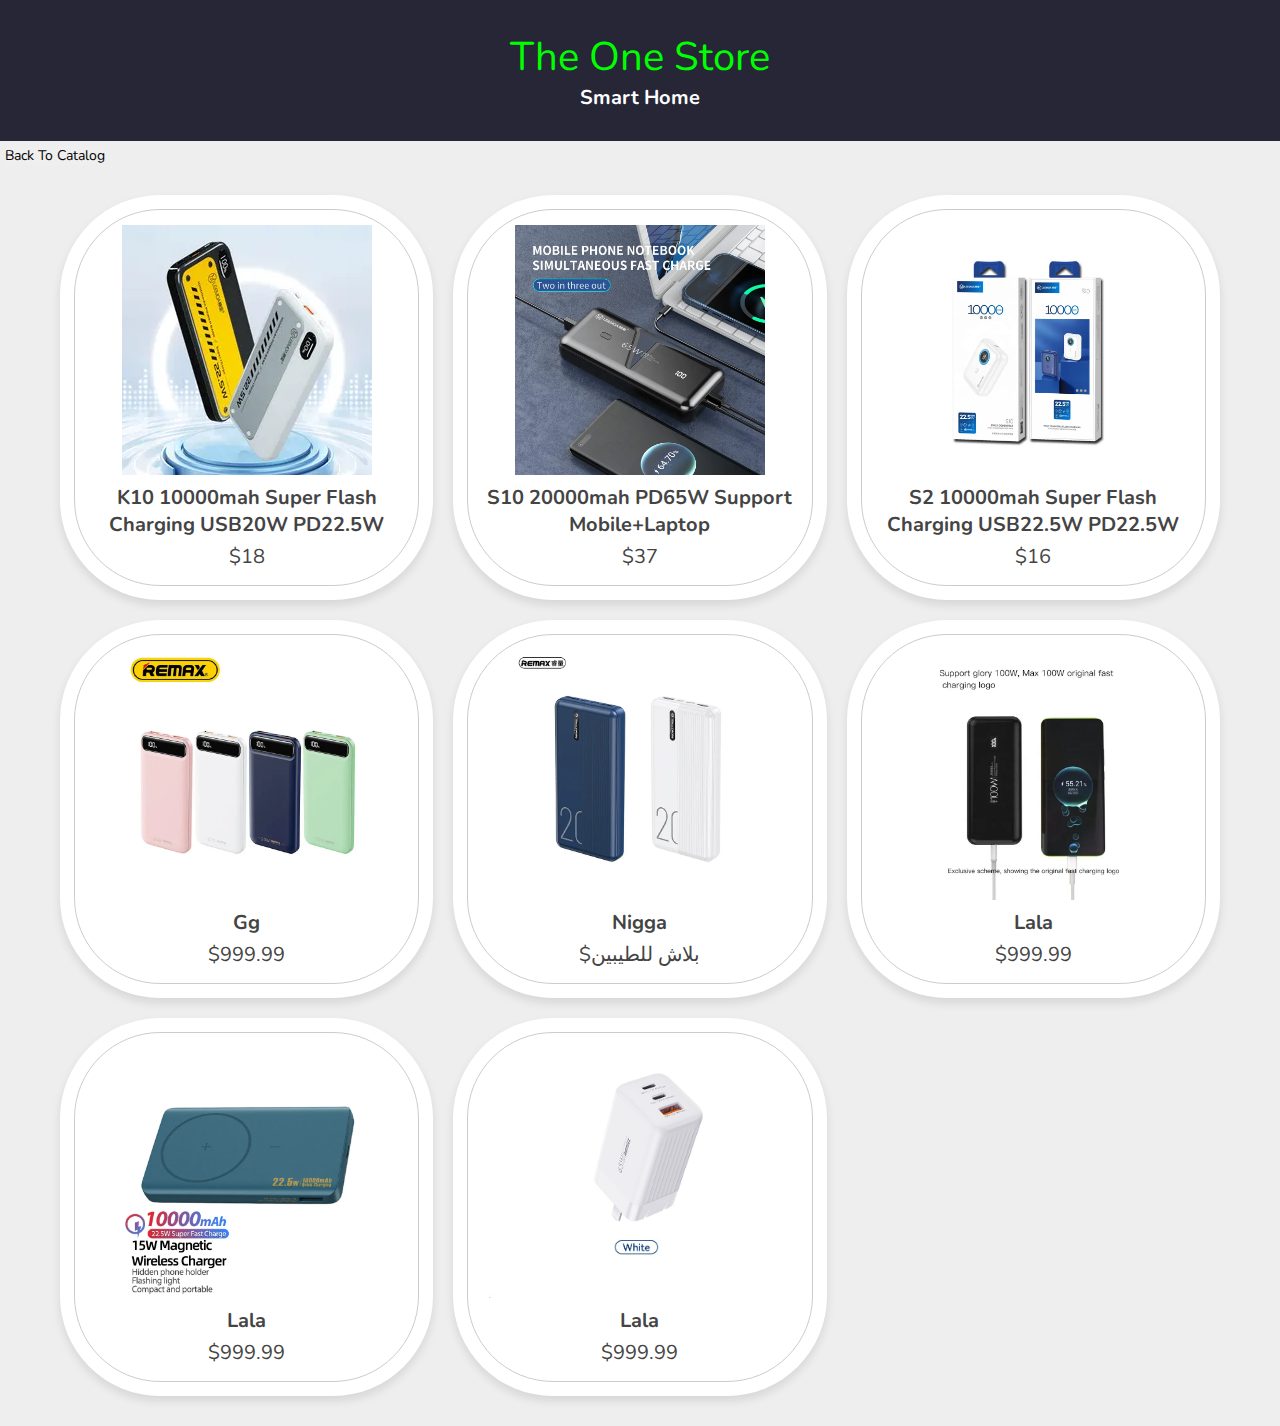
<file: smart-home.html>
<!DOCTYPE html>
<html lang="en">
<head>
    <title>The One Store</title>
    
   <!-- font awesome cdn link  -->
   <link rel="stylesheet" href="https://cdnjs.cloudflare.com/ajax/libs/font-awesome/5.15.4/css/all.min.css">
   <link href="https://cdn.jsdelivr.net/npm/bootstrap@5.3.0-alpha3/dist/css/bootstrap.min.css" rel="stylesheet" integrity="sha384-KK94CHFLLe+nY2dmCWGMq91rCGa5gtU4mk92HdvYe+M/SXH301p5ILy+dN9+nJOZ" crossorigin="anonymous">


   <!-- custom js file link  -->
   <script src="js/script.js" defer></script>

   <style>

@import url('https://fonts.googleapis.com/css2?family=Nunito:wght@200;300;400;500;600&display=swap');

*{
   font-family: 'Nunito', sans-serif;
   margin:0; padding:0;
   box-sizing: border-box;
   outline: none; border:none;
   text-decoration: none;
   transition: all .2s linear;
   text-transform: capitalize;
}

html{
   font-size: 62.5%;
   overflow-x: hidden;
}
    
.header {
   padding: 30px;
   text-align: center;
   background: #262637;
   color: white;
   font-size: 25px;
 }

body{
   background: #eee;
}
    
.container{
   max-width: 1200px;
   margin: 0 auto;
   padding:3rem 2rem;
}

.container .title{
   font-size: 3.5rem;
   color:#444;
   margin-bottom: 3rem;
   text-transform: uppercase;
   text-align: center;
}

.container .products-container{
   display: grid;
   grid-template-columns: repeat(auto-fit, minmax(30rem, 1fr));
   gap:2rem;
}

.container .products-container .product{
   text-align: center;
   padding:3rem 2rem;
   background: #fff;
   box-shadow: 0 .5rem 1rem rgba(0,0,0,.1);
   outline: .1rem solid #ccc;
   outline-offset: -1.5rem;
   cursor: pointer;
   border-radius: 100px;
}

.container .products-container .product:hover{
   outline: .2rem solid #222;
   outline-offset: 0;
}

.container .products-container .product img{
   height: 25rem;
}

.container .products-container .product:hover img{
   transform: scale(.9);
   
}

.container .products-container .product h3{
   padding:.5rem 0;
   font-size: 2rem;
   color:#444;
}

.container .products-container .product:hover h3{
   color:#27ae60;
}

.container .products-container .product .price{
   font-size: 2rem;
   color:#444;
}


@media (max-width:991px){

html{
   font-size: 55%;
}

}

@media (max-width:768px){

.products-preview .preview .images{
   height: 25rem;
}

}

@media (max-width:450px){

html{
   font-size: 50%;
}

}
   </style>
</head>

<body>

      
<div class="header">

    <a href="https://www.facebook.com/The0neStore1/" style="color: lime; font-size: 40px; text-decoration: none;">The One Store</a>
     <h4 class="title" style="font-size: 20px;">Smart Home</h4>
  </div>

  <button onclick="window.location.href='index.html'" type="button" class="btn btn-outline-success" style="margin-top: 5px; margin-left: 5px; font-size: 14px;">Back To Catalog</button>

    <div class="container">

     
        <div class="products-container">
     
           <div class="product" data-name="p-1">
              <img src="images/power banks/1.jpg" alt="">
              <h3>K10 10000mah Super flash Charging USB20W PD22.5W</h3>
              <div class="price">$18</div>
           </div>
     
           <a href="https://www.facebook.com/groups/1712630748969016/permalink/3305450336353708/" class="product" data-name="p-2">
              <img src="images/power banks/10.jpg" alt="">
              <h3>S10 20000mah PD65W support mobile+laptop </h3>
              <div class="price">$37</div>
           </a>
     
           <div class="product" data-name="p-3">
              <img src="images/power banks/20.jpg" alt="">
              <h3>S2 10000mah Super flash Charging USB22.5W PD22.5W </h3>
              <div class="price">$16</div>
           </div>
     
           <div class="product" data-name="p-4">
              <img src="images/power banks/30.jpg" alt="">
              <h3>gg</h3>
              <div class="price">$999.99</div>
           </div>
     
           <div class="product" data-name="p-5">
              <img src="images/power banks/40.jpg" alt="">
              <h3>nigga</h3>
              <div class="price">$بلاش للطيبين</div>
           </div>
     
           <div class="product" data-name="p-6">
              <img src="images/power banks/50.jpg" alt="">
              <h3>lala</h3>
              <div class="price">$999.99</div>
           </div>
           <div class="product" data-name="p-6">
            <img src="images/power banks/60.jpg" alt="">
            <h3>lala</h3>
            <div class="price">$999.99</div>
         </div>
         <div class="product" data-name="p-6">
            <img src="images/power banks/70.jpg" alt="">
            <h3>lala</h3>
            <div class="price">$999.99</div>
         </div>
     
        </div>
     
     </div>
    
</body>
</html>
</file>
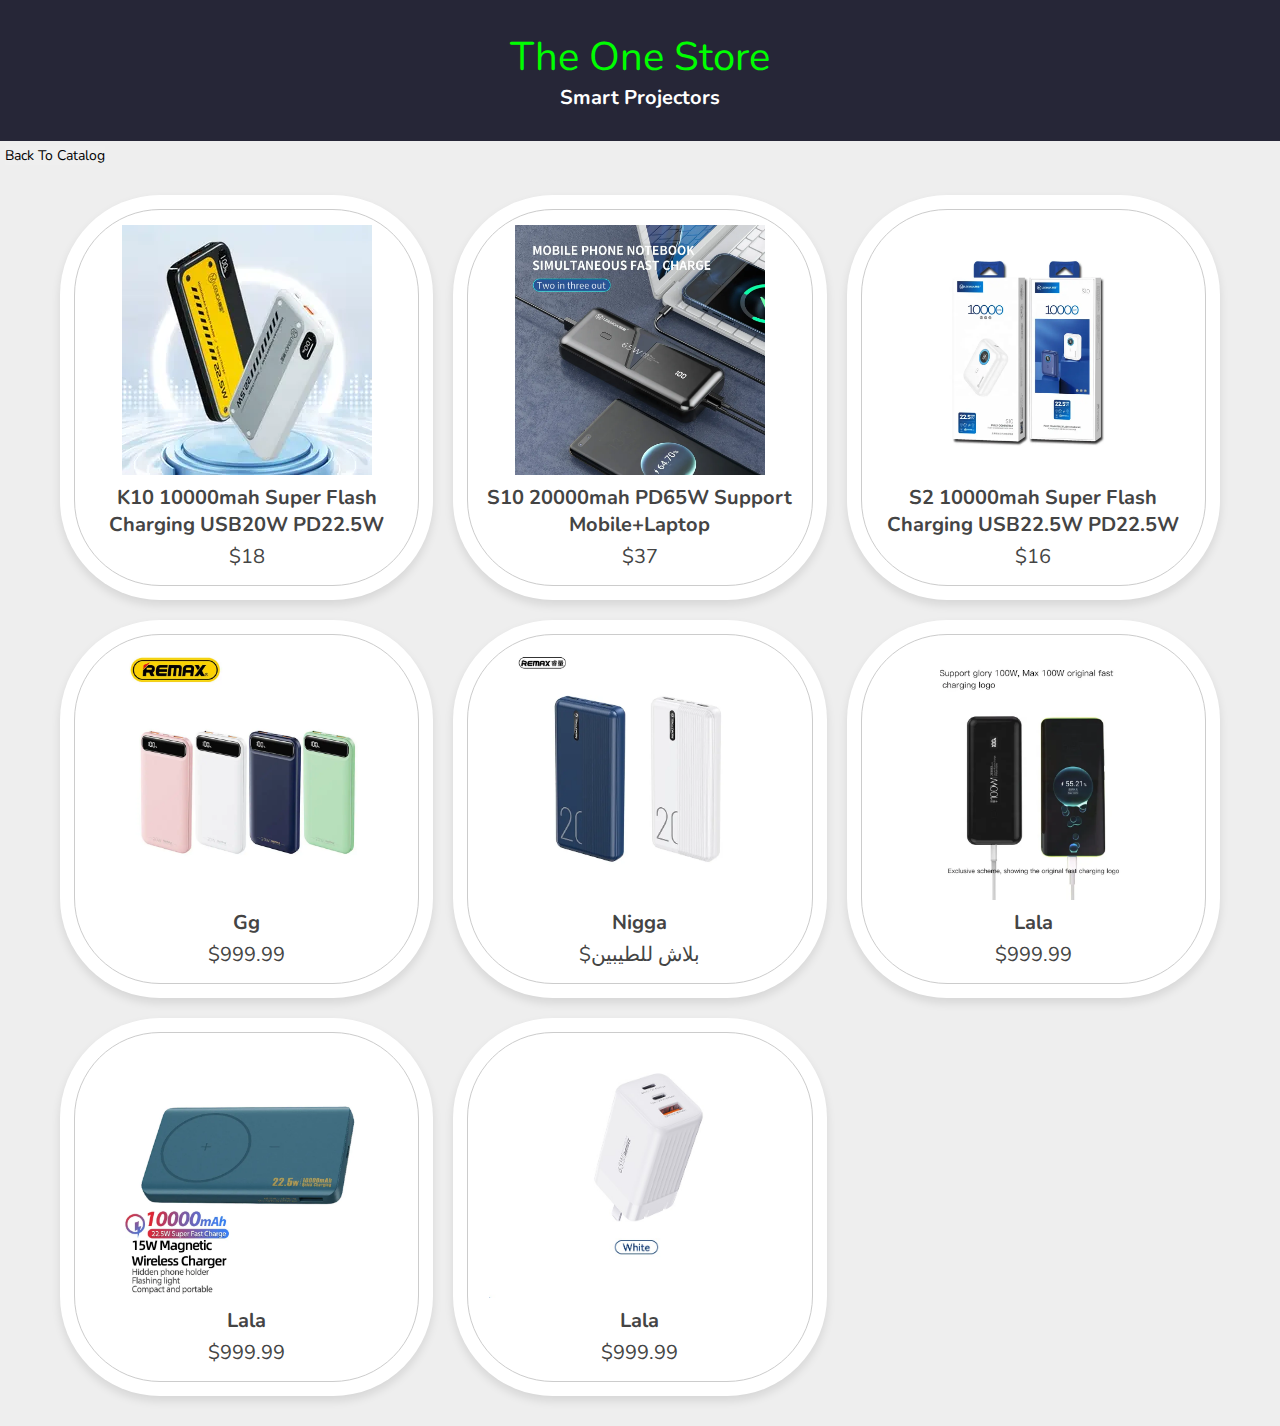
<file: smart-projector.html>
<!DOCTYPE html>
<html lang="en">
<head>
    <title>The One Store</title>
    
   <!-- font awesome cdn link  -->
   <link rel="stylesheet" href="https://cdnjs.cloudflare.com/ajax/libs/font-awesome/5.15.4/css/all.min.css">
   <link href="https://cdn.jsdelivr.net/npm/bootstrap@5.3.0-alpha3/dist/css/bootstrap.min.css" rel="stylesheet" integrity="sha384-KK94CHFLLe+nY2dmCWGMq91rCGa5gtU4mk92HdvYe+M/SXH301p5ILy+dN9+nJOZ" crossorigin="anonymous">


   <!-- custom js file link  -->
   <script src="js/script.js" defer></script>

   <style>

@import url('https://fonts.googleapis.com/css2?family=Nunito:wght@200;300;400;500;600&display=swap');

*{
   font-family: 'Nunito', sans-serif;
   margin:0; padding:0;
   box-sizing: border-box;
   outline: none; border:none;
   text-decoration: none;
   transition: all .2s linear;
   text-transform: capitalize;
}

html{
   font-size: 62.5%;
   overflow-x: hidden;
}
    
.header {
   padding: 30px;
   text-align: center;
   background: #262637;
   color: white;
   font-size: 25px;
 }

body{
   background: #eee;
}
    
.container{
   max-width: 1200px;
   margin: 0 auto;
   padding:3rem 2rem;
}

.container .title{
   font-size: 3.5rem;
   color:#444;
   margin-bottom: 3rem;
   text-transform: uppercase;
   text-align: center;
}

.container .products-container{
   display: grid;
   grid-template-columns: repeat(auto-fit, minmax(30rem, 1fr));
   gap:2rem;
}

.container .products-container .product{
   text-align: center;
   padding:3rem 2rem;
   background: #fff;
   box-shadow: 0 .5rem 1rem rgba(0,0,0,.1);
   outline: .1rem solid #ccc;
   outline-offset: -1.5rem;
   cursor: pointer;
   border-radius: 100px;
}

.container .products-container .product:hover{
   outline: .2rem solid #222;
   outline-offset: 0;
}

.container .products-container .product img{
   height: 25rem;
}

.container .products-container .product:hover img{
   transform: scale(.9);
   
}

.container .products-container .product h3{
   padding:.5rem 0;
   font-size: 2rem;
   color:#444;
}

.container .products-container .product:hover h3{
   color:#27ae60;
}

.container .products-container .product .price{
   font-size: 2rem;
   color:#444;
}


@media (max-width:991px){

html{
   font-size: 55%;
}

}

@media (max-width:768px){

.products-preview .preview .images{
   height: 25rem;
}

}

@media (max-width:450px){

html{
   font-size: 50%;
}

}
   </style>
</head>

<body>

      
<div class="header">

    <a href="https://www.facebook.com/The0neStore1/" style="color: lime; font-size: 40px; text-decoration: none;">The One Store</a>
     <h4 class="title" style="font-size: 20px;">Smart Projectors</h4>
  </div>

  <button onclick="window.location.href='index.html'" type="button" class="btn btn-outline-success" style="margin-top: 5px; margin-left: 5px; font-size: 14px;">Back To Catalog</button>

    <div class="container">

     
        <div class="products-container">
     
           <div class="product" data-name="p-1">
              <img src="images/power banks/1.jpg" alt="">
              <h3>K10 10000mah Super flash Charging USB20W PD22.5W</h3>
              <div class="price">$18</div>
           </div>
     
           <a href="https://www.facebook.com/groups/1712630748969016/permalink/3305450336353708/" class="product" data-name="p-2">
              <img src="images/power banks/10.jpg" alt="">
              <h3>S10 20000mah PD65W support mobile+laptop </h3>
              <div class="price">$37</div>
           </a>
     
           <div class="product" data-name="p-3">
              <img src="images/power banks/20.jpg" alt="">
              <h3>S2 10000mah Super flash Charging USB22.5W PD22.5W </h3>
              <div class="price">$16</div>
           </div>
     
           <div class="product" data-name="p-4">
              <img src="images/power banks/30.jpg" alt="">
              <h3>gg</h3>
              <div class="price">$999.99</div>
           </div>
     
           <div class="product" data-name="p-5">
              <img src="images/power banks/40.jpg" alt="">
              <h3>nigga</h3>
              <div class="price">$بلاش للطيبين</div>
           </div>
     
           <div class="product" data-name="p-6">
              <img src="images/power banks/50.jpg" alt="">
              <h3>lala</h3>
              <div class="price">$999.99</div>
           </div>
           <div class="product" data-name="p-6">
            <img src="images/power banks/60.jpg" alt="">
            <h3>lala</h3>
            <div class="price">$999.99</div>
         </div>
         <div class="product" data-name="p-6">
            <img src="images/power banks/70.jpg" alt="">
            <h3>lala</h3>
            <div class="price">$999.99</div>
         </div>
     
        </div>
     
     </div>
    
</body>
</html>
</file>
